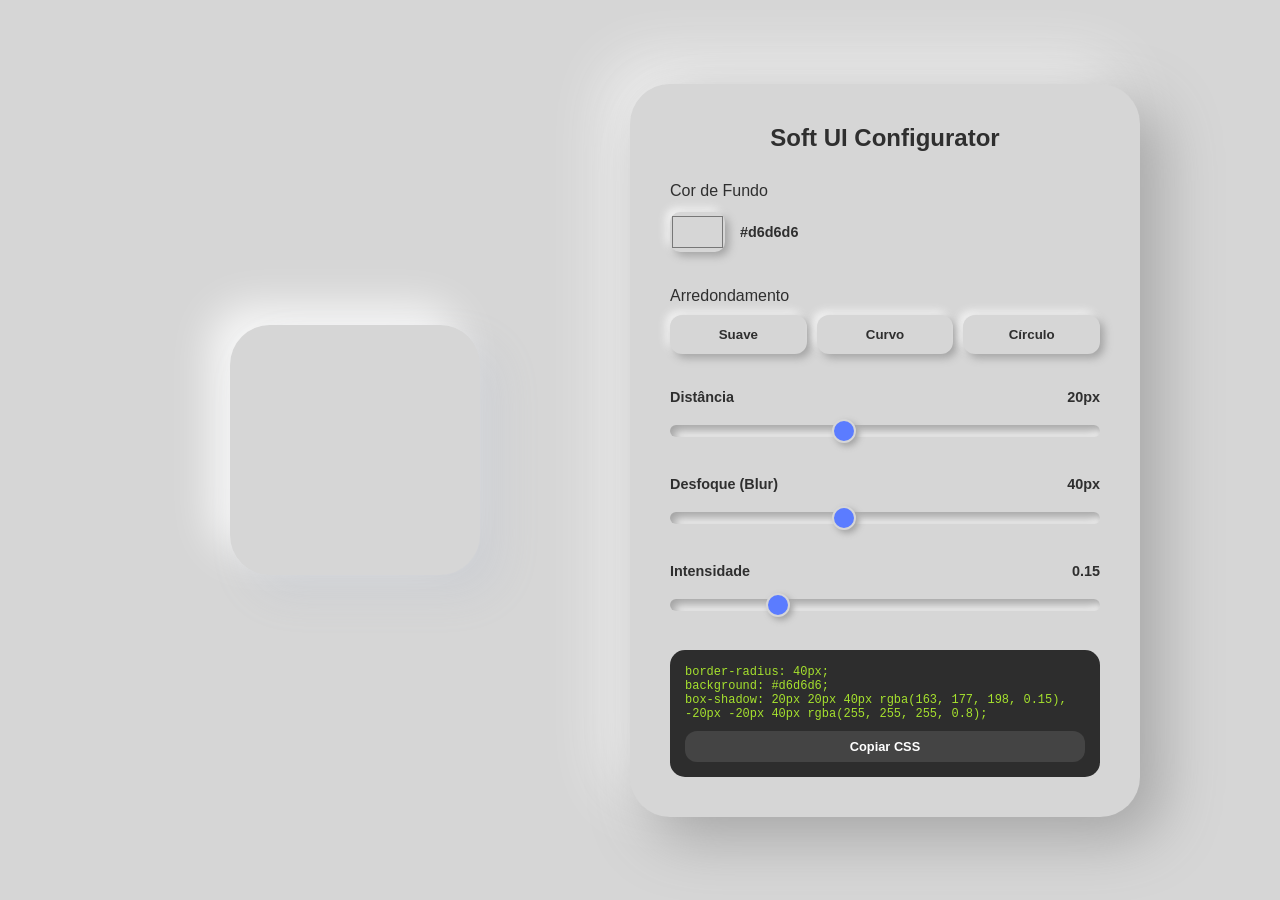
<file: clonagem-do-neumorphism/index.html>
<!DOCTYPE html>
<html lang="pt-br">
<head>
    <meta charset="UTF-8">
    <meta name="viewport" content="width=device-width, initial-scale=1.0">
    <title>Neumorphism Soft UI</title>
    <link rel="stylesheet" href="style.css">
</head>
<body>

    <main class="main-container">
        <section class="preview-panel">
            <div id="element" class="target-element"></div>
        </section>

        <section class="controls-panel">
            <h1>Soft UI Configurator</h1>
            
            <div class="control-group color-group">
    <label>Cor de Fundo</label>

    <div class="color-picker-row">
        <input type="color" id="color-picker" value="#d6d6d6">
        <span id="color-value">#d6d6d6</span>
    </div>
</div>

            <div class="control-group">
                <label>Arredondamento</label>
                <div class="radius-buttons">
                    <button onclick="updateRadius(12)">Suave</button>
                    <button onclick="updateRadius(40)">Curvo</button>
                    <button onclick="updateRadius(100)">Círculo</button>
                </div>
            </div>

            <div class="control-group">
                <div class="label-row">
                    <span>Distância</span>
                    <span id="label-distance">20px</span>
                </div>
                <input type="range" id="distance" min="0" max="50" value="20">
            </div>

            <div class="control-group">
                <div class="label-row">
                    <span>Desfoque (Blur)</span>
                    <span id="label-blur">40px</span>
                </div>
                <input type="range" id="blur" min="0" max="100" value="40">
            </div>

            <div class="control-group">
                <div class="label-row">
                    <span>Intensidade</span>
                    <span id="label-intensity">0.15</span>
                </div>
                <input type="range" id="intensity" min="0.01" max="0.6" step="0.01" value="0.15">
            </div>

            <div class="code-box">
                <pre id="css-output">box-shadow: ...</pre>
                <button id="copy-btn">Copiar CSS</button>
            </div>
        </section>
    </main>

    <script src="script.js"></script>
</body>
</html>
</file>
<file: clonagem-do-neumorphism/style.css>
:root {
    --bg-color: #d6d6d6;
    --dark-shadow: #a3a3a3;
    --light-shadow: #f5f5f5;
    --accent: #5b7cff;
    --text: #2f2f2f;
}

* {
    margin: 0;
    padding: 0;
    box-sizing: border-box;
    font-family: 'Inter', -apple-system, sans-serif;
}

body {
    background-color: var(--bg-color);
    color: var(--text);
    display: flex;
    justify-content: center;
    align-items: center;
    min-height: 100vh;
    padding: 20px;
}

.main-container {
    display: flex;
    flex-direction: row;
    gap: 60px;
    align-items: center;
    max-width: 1000px;
    width: 100%;
}

/* Área do Elemento */
.preview-panel {
    flex: 1;
    display: flex;
    justify-content: center;
}

.target-element {
    width: 250px;
    height: 250px;
    background: var(--bg-color);
    border-radius: 40px;
    transition: all 0.3s ease;
box-shadow: 20px 20px 40px var(--dark-shadow),
            -20px -20px 40px var(--light-shadow);
}

/* Painel de Controle */
.controls-panel {
    flex: 1;
    background: var(--bg-color);
    padding: 40px;
    border-radius: 40px;
    box-shadow: 20px 20px 60px var(--dark-shadow), 
                -20px -20px 60px var(--light-shadow);
}

h1 {
    font-size: 1.5rem;
    margin-bottom: 30px;
    text-align: center;
}

.control-group {
    margin-bottom: 35px;
}

.label-row {
    display: flex;
    justify-content: space-between;
    margin-bottom: 18px;
    font-size: 0.9rem;
    font-weight: 600;
}

/* Estilização dos Sliders */
input[type="range"] {
    -webkit-appearance: none;
    width: 100%;
    background: transparent;
}

input[type="range"]::-webkit-slider-runnable-track {
    width: 100%;
    height: 12px;
    background: var(--bg-color);
    border-radius: 10px;
    box-shadow: inset 4px 4px 8px var(--dark-shadow), 
                inset -4px -4px 8px var(--light-shadow);
    border: none;
}

input[type="range"]::-webkit-slider-thumb {
    -webkit-appearance: none;
    height: 24px;
    width: 24px;
    border-radius: 50%;
    background: var(--accent);
    cursor: pointer;
    margin-top: -6px;
    box-shadow: 3px 3px 6px var(--dark-shadow);
    border: 2px solid var(--bg-color);
}

/* Botões */
.radius-buttons {
    display: flex;
    gap: 10px;
    margin-top: 10px;
}

button {
    flex: 1;
    padding: 12px;
    border: none;
    background: var(--bg-color);
    border-radius: 12px;
    cursor: pointer;
    font-weight: 600;
    color: var(--text);
   box-shadow: 4px 4px 8px var(--dark-shadow), 
            -4px -4px 8px var(--light-shadow);
    transition: all 0.2s;
}

button:active {
    box-shadow: inset 3px 3px 6px var(--dark-shadow), 
                inset -3px -3px 6px var(--light-shadow);
    transform: scale(0.98);
}

/* Código CSS */
.code-box {
    margin-top: 30px;
    padding: 15px;
    background: #2d2d2d;
    border-radius: 15px;
    position: relative;
}

pre {
    color: #a6e22e;
    font-size: 0.75rem;
    white-space: pre-wrap;
    font-family: 'Courier New', monospace;
}

#copy-btn {
    margin-top: 10px;
    width: 100%;
    padding: 8px;
    font-size: 0.8rem;
    background: #444;
    color: white;
    box-shadow: none;
}

/* Responsividade */
@media (max-width: 800px) {
    .main-container {
        flex-direction: column;
        gap: 30px;
    }
    .target-element {
        width: 180px;
        height: 180px;
    }
}

/* Seletor de Cor */
.color-picker-row {
    display: flex;
    align-items: center;
    gap: 15px;
    margin-top: 12px;
}

input[type="color"] {
    width: 55px;
    height: 40px;
    border: none;
    border-radius: 10px;
    background: transparent;
    cursor: pointer;
    box-shadow: 4px 4px 8px var(--dark-shadow),
                -4px -4px 8px var(--light-shadow);
}

#color-value {
    font-weight: 600;
    font-size: 0.9rem;
}
</file>
